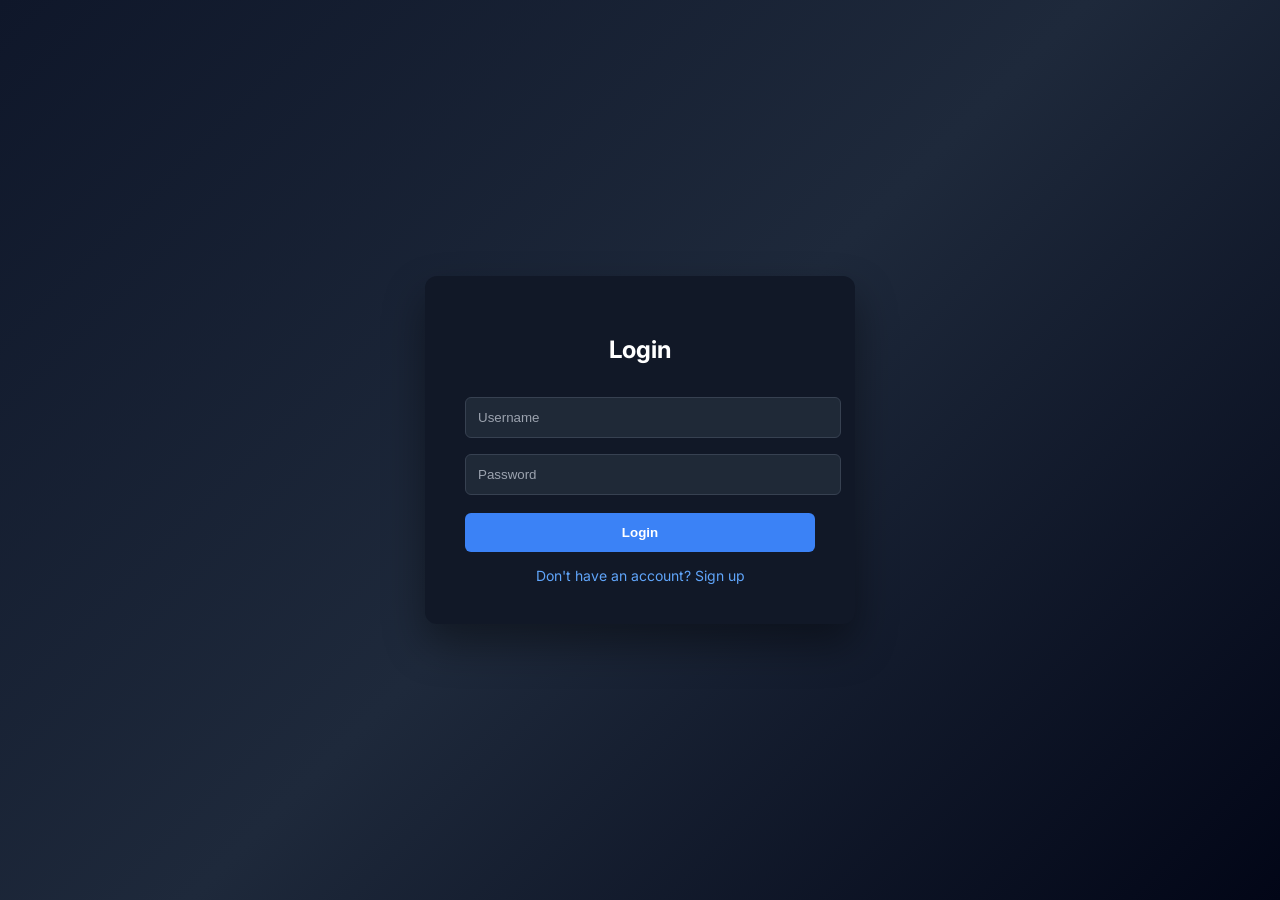
<file: login.html>
<!DOCTYPE html>
<html lang="en">
<head>
  <link href="https://fonts.googleapis.com/css2?family=Inter:wght@400;500;600&display=swap" rel="stylesheet">
<meta charset="UTF-8">
<title>Login | DSA Learning Analytics</title>

<style>

body{
font-family: Inter, sans-serif;
background: linear-gradient(135deg,#0f172a,#1e293b,#020617);
height:100vh;
display:flex;
align-items:center;
justify-content:center;
margin:0;
}

.container{
background:#111827;
padding:40px;
border-radius:12px;
width:350px;
box-shadow:0 20px 40px rgba(0,0,0,0.4);
color:white;
}

h2{
text-align:center;
margin-bottom:25px;
}

input{
width:100%;
padding:12px;
margin:8px 0;
border-radius:6px;
border:1px solid #374151;
background:#1f2937;
color:white;
}

input::placeholder{
color:#9ca3af;
}

button{
width:100%;
padding:12px;
margin-top:10px;
border:none;
border-radius:6px;
background:#3b82f6;
color:white;
font-weight:bold;
cursor:pointer;
}

button:hover{
background:#2563eb;
}

.toggle{
text-align:center;
margin-top:15px;
font-size:14px;
cursor:pointer;
color:#60a5fa;
}

</style>
</head>

<body>

<div class="container">

<h2 id="title">Login</h2>

<input id="username" placeholder="Username">
<input id="password" type="password" placeholder="Password">

<button onclick="submitForm()">Login</button>

<div class="toggle" onclick="toggleMode()">
Don't have an account? Sign up
</div>

</div>

<script>

const API_BASE = "https://dsa-learning-analytics-dashboard.onrender.com"

let isLogin = true

function toggleMode(){

isLogin = !isLogin

document.getElementById("title").innerText = isLogin ? "Login" : "Sign Up"

document.querySelector("button").innerText = isLogin ? "Login" : "Sign Up"

document.querySelector(".toggle").innerText =
isLogin ? "Don't have an account? Sign up" : "Already have an account? Login"

}

async function submitForm(){

const username = document.getElementById("username").value
const password = document.getElementById("password").value

const endpoint = isLogin ? "/login" : "/signup"

const res = await fetch(`${API_BASE}${endpoint}`,{

method:"POST",

headers:{
"Content-Type":"application/json"
},

body:JSON.stringify({
username,
password
})

})

const data = await res.json()

if(res.ok){

localStorage.setItem("user_id",data.user_id)
localStorage.setItem("username",username)
window.location.href = "index.html"

}else{

alert("Login failed")

}

}

</script>

</body>
</html>
</file>
